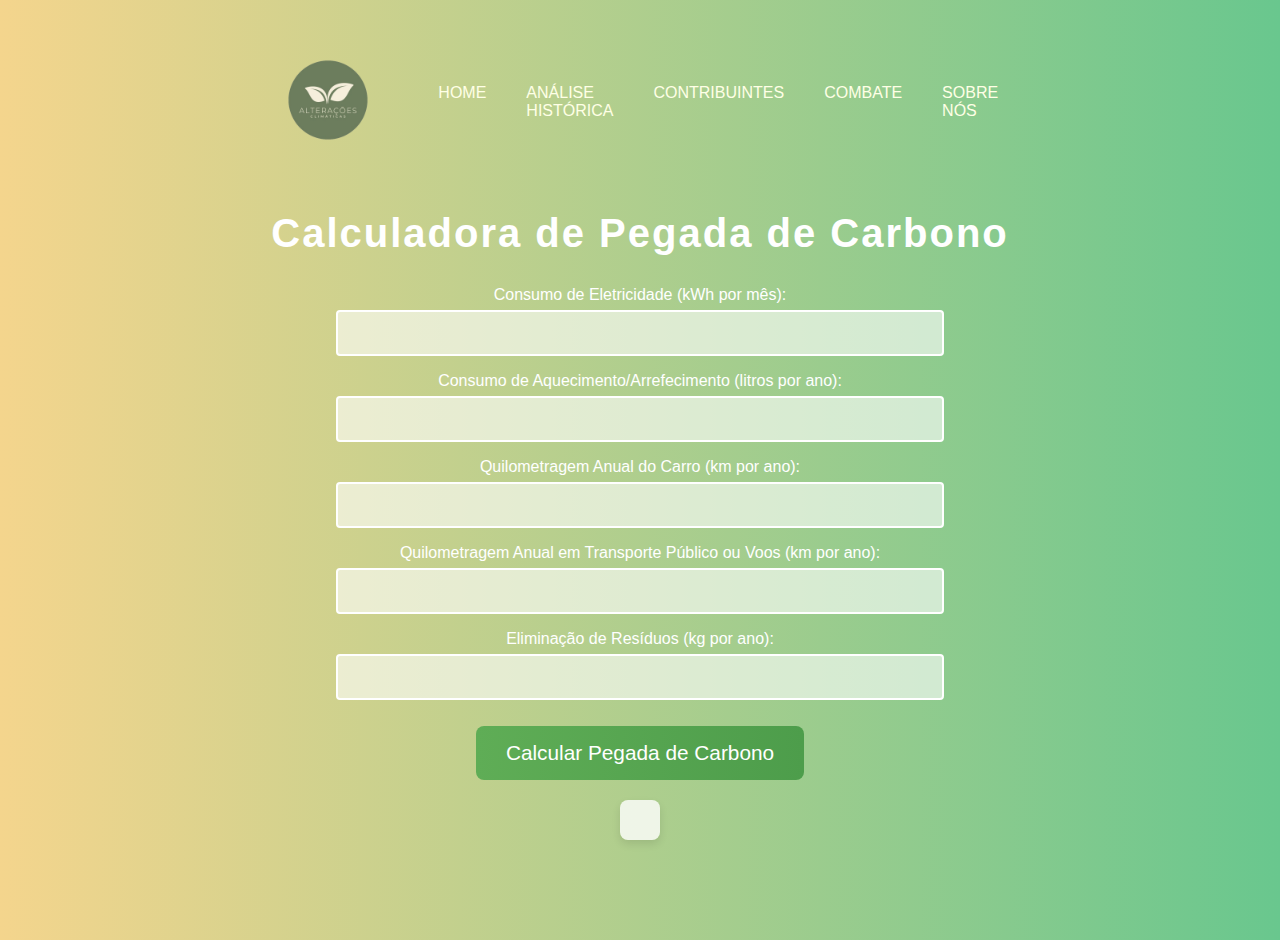
<file: iei/site/public_html/projeto/calc_carbono.html>
<!DOCTYPE html>
<html lang="en">

<head>
    <meta charset="UTF-8">
    <meta name="viewport" content="width=device-width, initial-scale=1.0">
    <title>Calculadora de Pegada de Carbono</title>
    <link rel="stylesheet" type="text/css" href="css/calc_carbono.css">
</head>

<body>
    <div class="banner">
        <div class="navbar">
            <a href="index.html"><img src="imagens/logo.png" class="logo"></a>
            <ul>
                <li><a href="index.html">Home</a></li>
                <li><a href="analise.html">Análise histórica</a></li>
                <li><a href="contribuintes.html">Contribuintes</a></li>
                <li><a href="combate.html">Combate</a></li>
                <li><a href="sobrenos.html">Sobre nós</a></li>
            </ul>
        </div>
    </div>

    <h1>Calculadora de Pegada de Carbono</h1>

    <label for="consumoEletricidade">Consumo de Eletricidade (kWh por mês):</label>
    <input type="number" id="consumoEletricidade">

    <label for="aquecimentoArrefecimento">Consumo de Aquecimento/Arrefecimento (litros por ano):</label>
    <input type="number" id="aquecimentoArrefecimento">

    <label for="quilometragemCarro">Quilometragem Anual do Carro (km por ano):</label>
    <input type="number" id="quilometragemCarro">

    <label for="quilometragemTransportePublico">Quilometragem Anual em Transporte Público ou Voos (km por ano):</label>
    <input type="number" id="quilometragemTransportePublico">

    <label for="eliminacaoResiduos">Eliminação de Resíduos (kg por ano):</label>
    <input type="number" id="eliminacaoResiduos">

    <button onclick="calcularPegada()">Calcular Pegada de Carbono</button>

    <div id="resultado"></div>

    <script src="js/calc_carbono.js"></script>
</body>

</html>
</file>
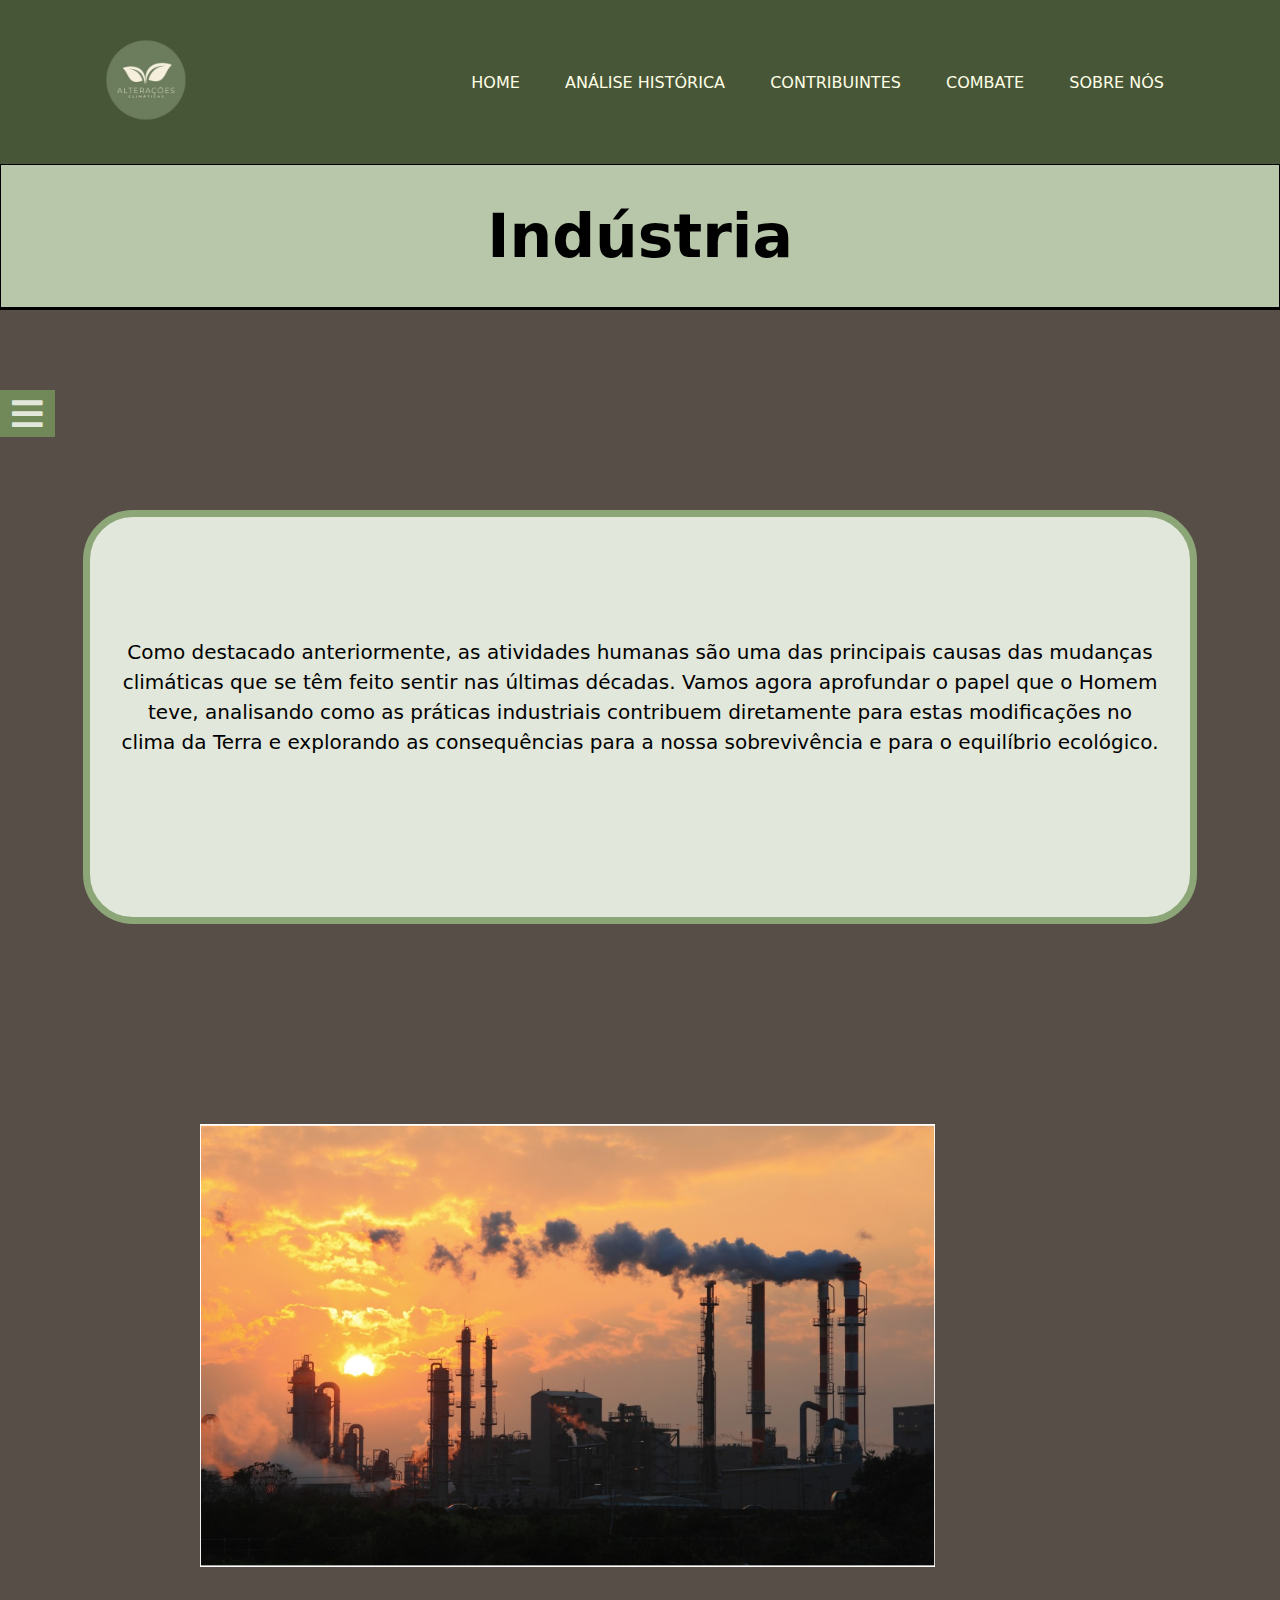
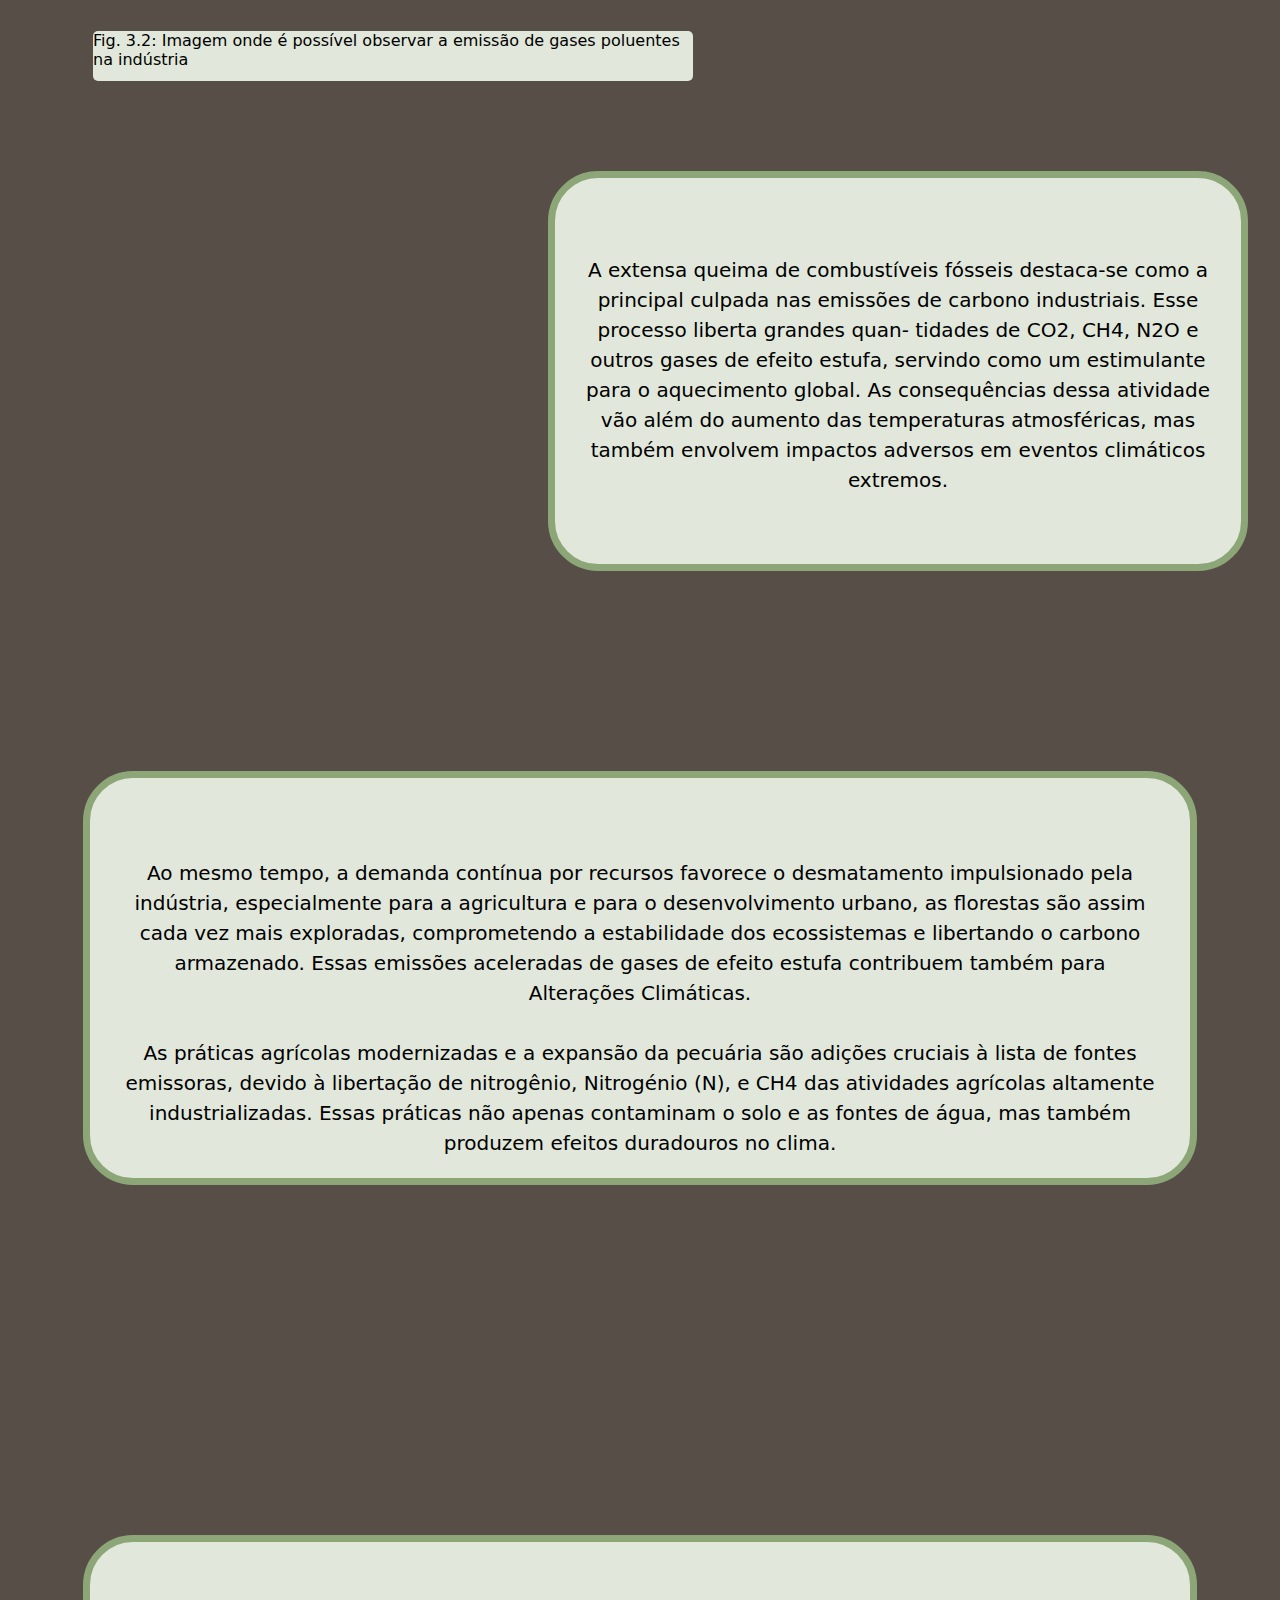
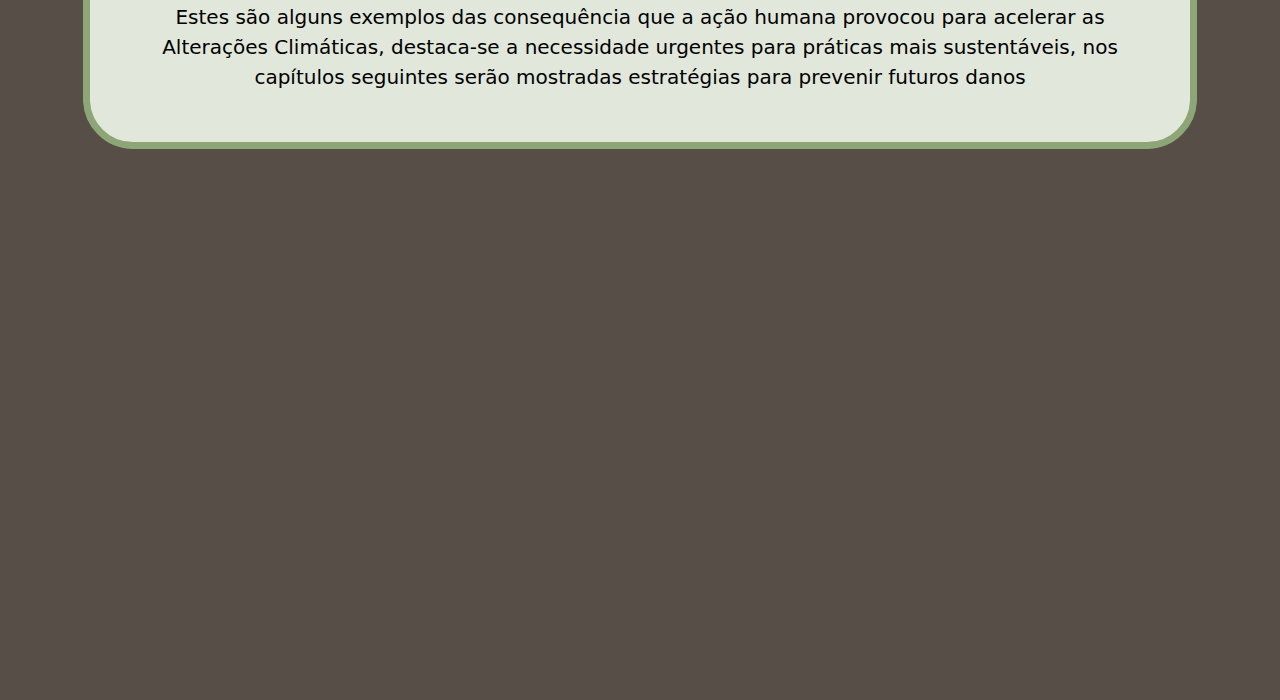
<file: iei/site/public_html/projeto/industria.html>
<!DOCTYPE html>
<html lang="en">
   <head>
      <meta charset="UTF-8">
      <title>Indústria</title>
      <meta name="viewport" content="width=device-width, initial-scale=1.0">
      <link rel="stylesheet" href="css/industria.css">
      <link rel="stylesheet" href="https://cdnjs.cloudflare.com/ajax/libs/font-awesome/5.15.4/css/all.min.css" integrity="sha512-***SuaHashAqui***" crossorigin="anonymous" />

   </head>

   <body>
      <div class="banner">
         <div class="navbar">
            <a href="index.html"><img src="imagens/logo.png" class="logo"></a>
             <ul>
                 <li><a href="index.html">Home</a></li>
                 <li><a href="analise.html">Análise histórica</a></li>
                 <li><a href="contribuintes.html">Contribuintes</a></li>
                 <li><a href="combate.html">Combate</a></li>
                 <li><a href="sobrenos.html">Sobre nós</a></li>
             </ul>
         </div>
     </div>

     <section>
      <div class="row">
          <h1>Indústria</h1>
      </div>
      <div class="row"></div>


      <input type="checkbox" id="check">
         <label for="check">
            <i class="fas fa-bars" id="btn"></i>
            <i class="fas fa-times" id="cancel"></i>
         </label>
         
         <div class="sidebar">
            <header>Conteúdos</header>
            <ul>
               <li><a href="industria.html"><i class="fas fa-stream"></i>Indústria</a></li>
               <li><a href="quontidiano.html"><i class="fas fa-stream"></i>Quotidiano</a></li>
            </ul>
         </div>


         <section class="texto1 mostrar-ani">
            <div class="animar">
                <div class="container1">
                    <p>
                        Como destacado anteriormente, as atividades humanas são uma das principais
                        causas das mudanças climáticas que se têm feito sentir nas últimas décadas.
                        Vamos agora aprofundar o papel que o Homem teve, analisando como
                        as práticas industriais contribuem diretamente para estas modificações no clima
                        da Terra e explorando as consequências para a nossa sobrevivência e para o
                        equilíbrio ecológico.
                    </p>
                </div>
            </div>
         </section>

            <section class="texto2 mostrar-ani">
                    <div class="animar">
                        <img src="imagens/fabricas.png" class="animar">
                    </div>
                    <div class="animar">
                        <p class="legenda">
                            Fig. 3.2: Imagem onde é possível observar a emissão de gases poluentes na indústria
                        </p>
                    </div>
                    <div class="animar container2 ">
                        <p>
                            A extensa queima de combustíveis fósseis destaca-se como a principal culpada nas emissões de carbono industriais. Esse processo liberta grandes quan-
                            tidades de CO2, CH4, N2O e outros gases de efeito estufa, servindo como um
                            estimulante para o aquecimento global. As consequências dessa atividade vão
                            além do aumento das temperaturas atmosféricas, mas também envolvem impactos adversos em eventos climáticos extremos.
                        </p>
                    </div>
                </div>
            </section>

            <section class="texto3 mostrar-ani">
                <div class="container3 animar">
                    <p>
                        Ao mesmo tempo, a demanda contínua por recursos favorece o desmatamento impulsionado pela indústria, especialmente para a agricultura e para o
                        desenvolvimento urbano, as florestas são assim cada vez mais exploradas, comprometendo a estabilidade dos ecossistemas e libertando o carbono armazenado.
                        Essas emissões aceleradas de gases de efeito estufa contribuem também para Alterações Climáticas.
                                <br>
                                <br>
                        As práticas agrícolas modernizadas e a expansão da pecuária são adições
                        cruciais à lista de fontes emissoras, devido à libertação de nitrogênio, Nitrogénio
                        (N), e CH4 das atividades agrícolas altamente industrializadas. Essas práticas
                        não apenas contaminam o solo e as fontes de água, mas também produzem
                        efeitos duradouros no clima.
                    </p>
                </div>
            </section>

            <section class="texto4 mostrar-ani">
               <div class="container4 animar">
                <p>
                    Estes são alguns exemplos das consequência que a ação humana provocou
                    para acelerar as Alterações Climáticas, destaca-se a necessidade urgentes para práticas mais sustentáveis, nos capítulos seguintes serão mostradas estratégias para prevenir futuros
                    danos
                </p>
               </div>
            </section>





         <script src="js/industria.js"></script>
   </body>

</html>
</file>
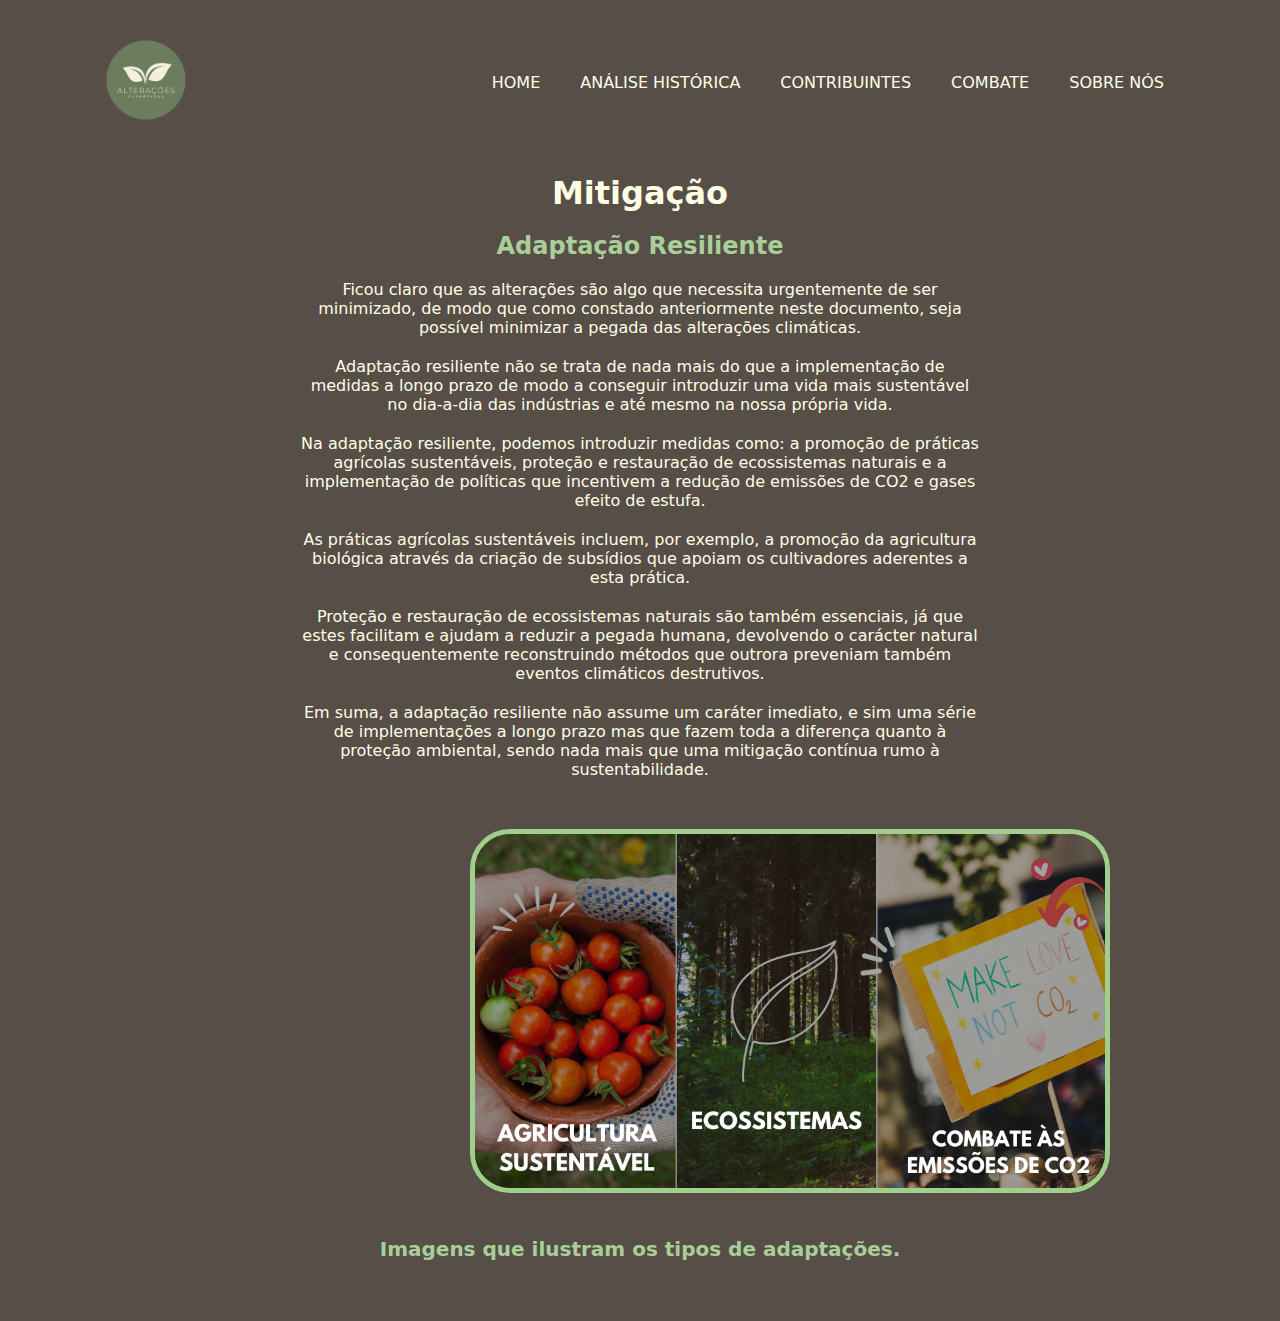
<file: iei/site/public_html/projeto/mitigacao.html>
<!DOCTYPE html>
<html lang="en">

<head>
    <meta charset="UTF-8">
    <meta name="viewport" content="width=device-width, initial-scale=1.0">
    <title>Sobre Nós</title>
    <link rel="stylesheet" href="css/mitigacao.css">
</head>

<body>
    <div class="banner">
        <div class="navbar">
            <a href="index.html"><img src="imagens/logo.png" class="logo"></a>
            <ul>
                <li><a href="index.html">Home</a></li>
                <li><a href="analise.html">Análise histórica</a></li>
                <li><a href="contribuintes.html">Contribuintes</a></li>
                <li><a href="combate.html">Combate</a></li>
                <li><a href="sobrenos.html">Sobre nós</a></li>
            </ul>
        </div>
    </div>

    <div class="titulo">
        <h1>Mitigação</h1>
    </div>

    <div class="subtitulo">
        <h2>Adaptação Resiliente</h2>
    </div>

    

    <div class="corpo-texto">
        <p>
            Ficou claro que as alterações são algo que necessita urgentemente de ser minimizado, de modo que como constado anteriormente neste documento, seja possível minimizar a pegada das alterações climáticas.
        </p>
    
        <p>
            Adaptação resiliente não se trata de nada mais do que a implementação de medidas a longo prazo de modo a conseguir introduzir uma vida mais sustentável no dia-a-dia das indústrias e até mesmo na nossa própria vida.
        </p>
    
        <p>
            Na adaptação resiliente, podemos introduzir medidas como: a promoção de práticas agrícolas sustentáveis, proteção e restauração de ecossistemas naturais e a implementação de políticas que incentivem a redução de emissões de CO2 e gases efeito de estufa.
        </p>
    
        <p>
            As práticas agrícolas sustentáveis incluem, por exemplo, a promoção da agricultura biológica através da criação de subsídios que apoiam os cultivadores aderentes a esta prática.
        </p>
    
        <p>
            Proteção e restauração de ecossistemas naturais são também essenciais, já que estes facilitam e ajudam a reduzir a pegada humana, devolvendo o carácter natural e consequentemente reconstruindo métodos que outrora preveniam também eventos climáticos destrutivos.
        </p>
    
        <p>
            Em suma, a adaptação resiliente não assume um caráter imediato, e sim uma série de implementações a longo prazo mas que fazem toda a diferença quanto à proteção ambiental, sendo nada mais que uma mitigação contínua rumo à sustentabilidade.
        </p>
    </div>

    <div class="imagem-container">
        <img src="imagens/ECOSSISTEMAS.png" alt="Ecossistemas" class="ecossistemas-imagem">
    </div>

    <div class="subtitulo-2">
        <h2>Imagens que ilustram os tipos de adaptações.</h2>
    </div>

</body>

</html>
</file>
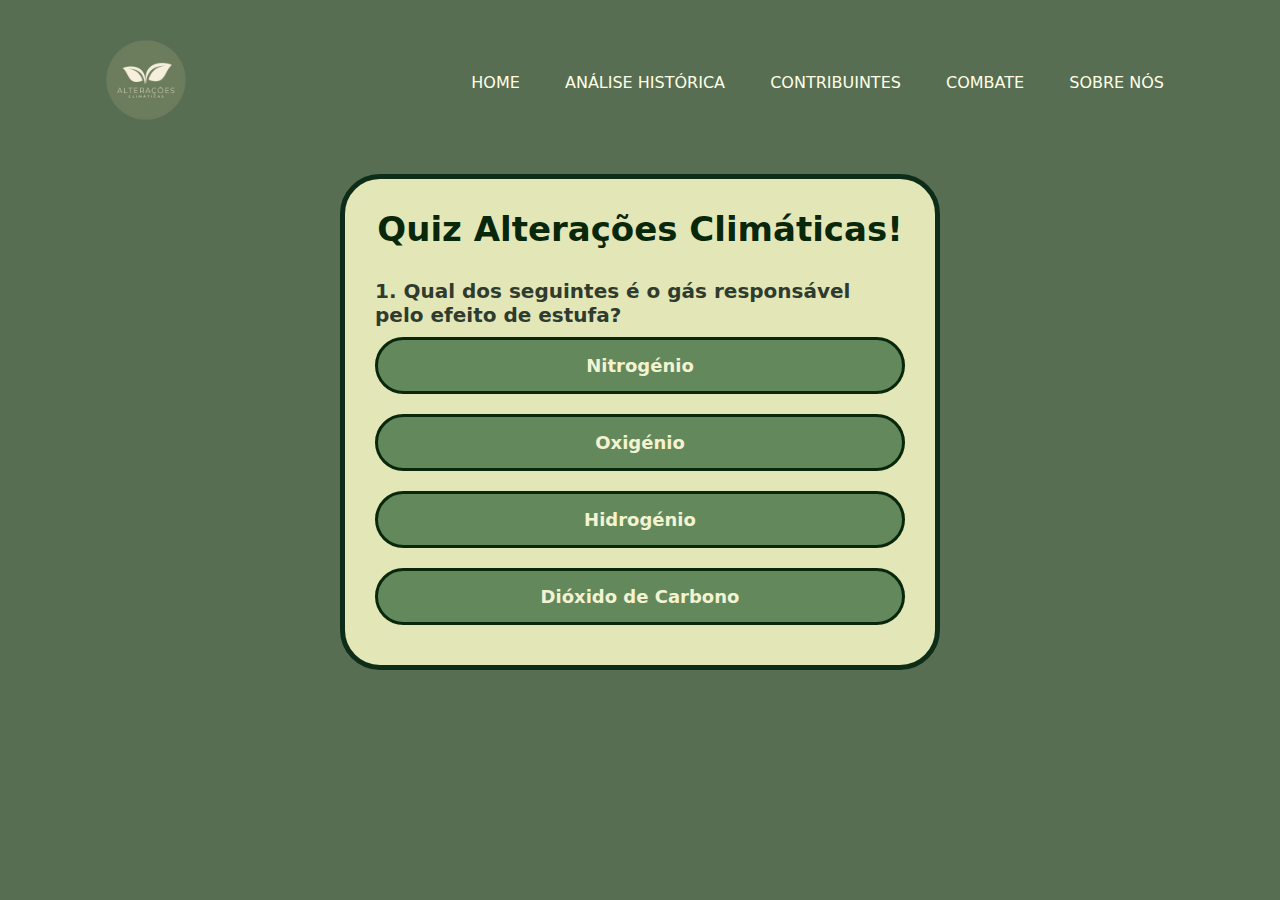
<file: iei/site/public_html/projeto/quiz.html>
<!DOCTYPE html>
<html lang="en">
<head>
    <meta charset="UTF-8">
    <meta name="viewport" content="width=device-width, initial-scale=1.0">
    <title>Quiz Alterações Climáticas</title>
    <link rel="stylesheet" href="css/quiz.css">
</head>
<body>
 
    <div class="banner">
        <div class="navbar">
            <a href="index.html"><img src="imagens/logo.png" class="logo"></a>
            <ul>
                <li><a href="index.html">Home</a></li>
                <li><a href="analise.html">Análise histórica</a></li>
                <li><a href="contribuintes.html">Contribuintes</a></li>
                <li><a href="combate.html">Combate</a></li>
                <li><a href="sobrenos.html">Sobre nós</a></li>
            </ul>
        </div>
    </div>


    <div class="aplicacao">
        <h1>Quiz Alterações Climáticas!</h1>
        <div class="quiz">
            <h2 id="pergunta"> A pergunta fica aqui</h2>
            <div id="respostas">
                <button class="btn">resposta 1</button>
                <button class="btn">resposta 2</button>
                <button class="btn">resposta 3</button>
                <button class="btn">resposta 4</button>
            </div>
            <button id="avancar">Avançar -> </button>
        </div>
    </div>

    <script src="js/quiz.js"></script>
</body>
</html>
</file>
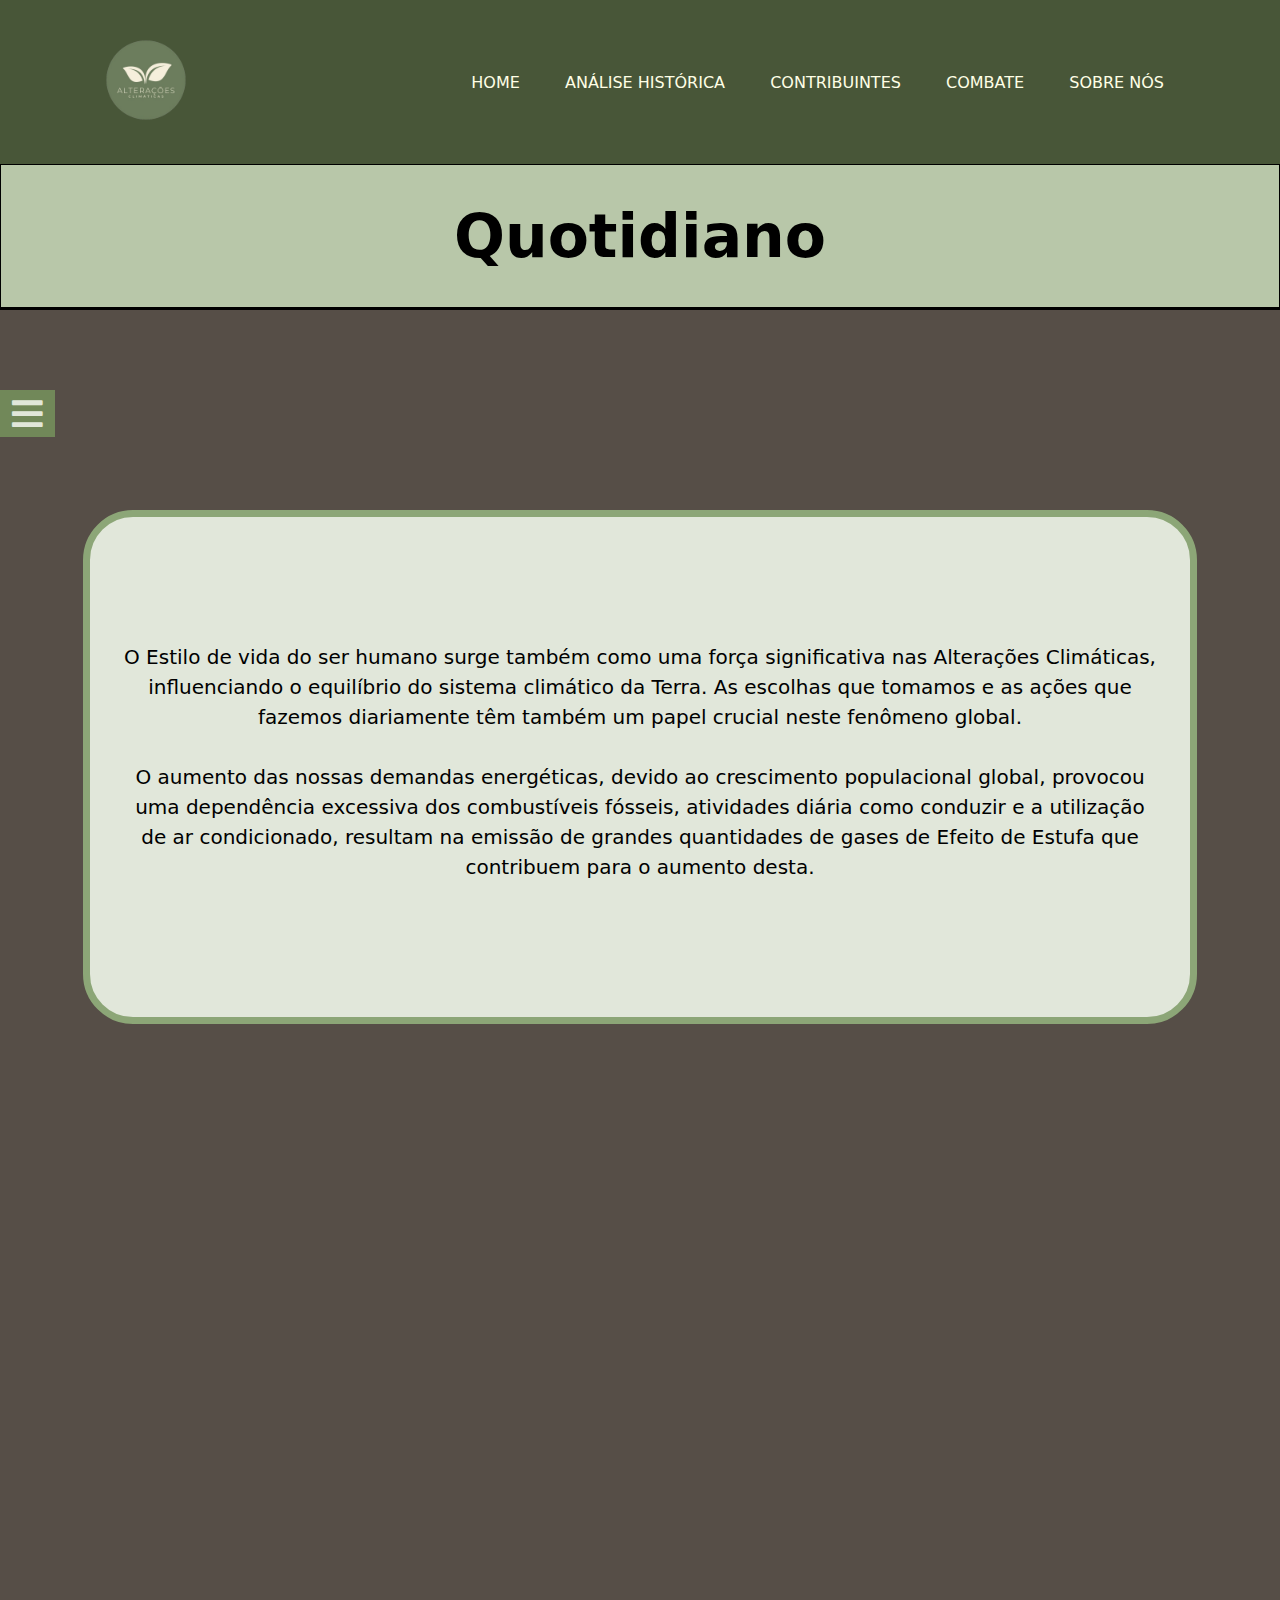
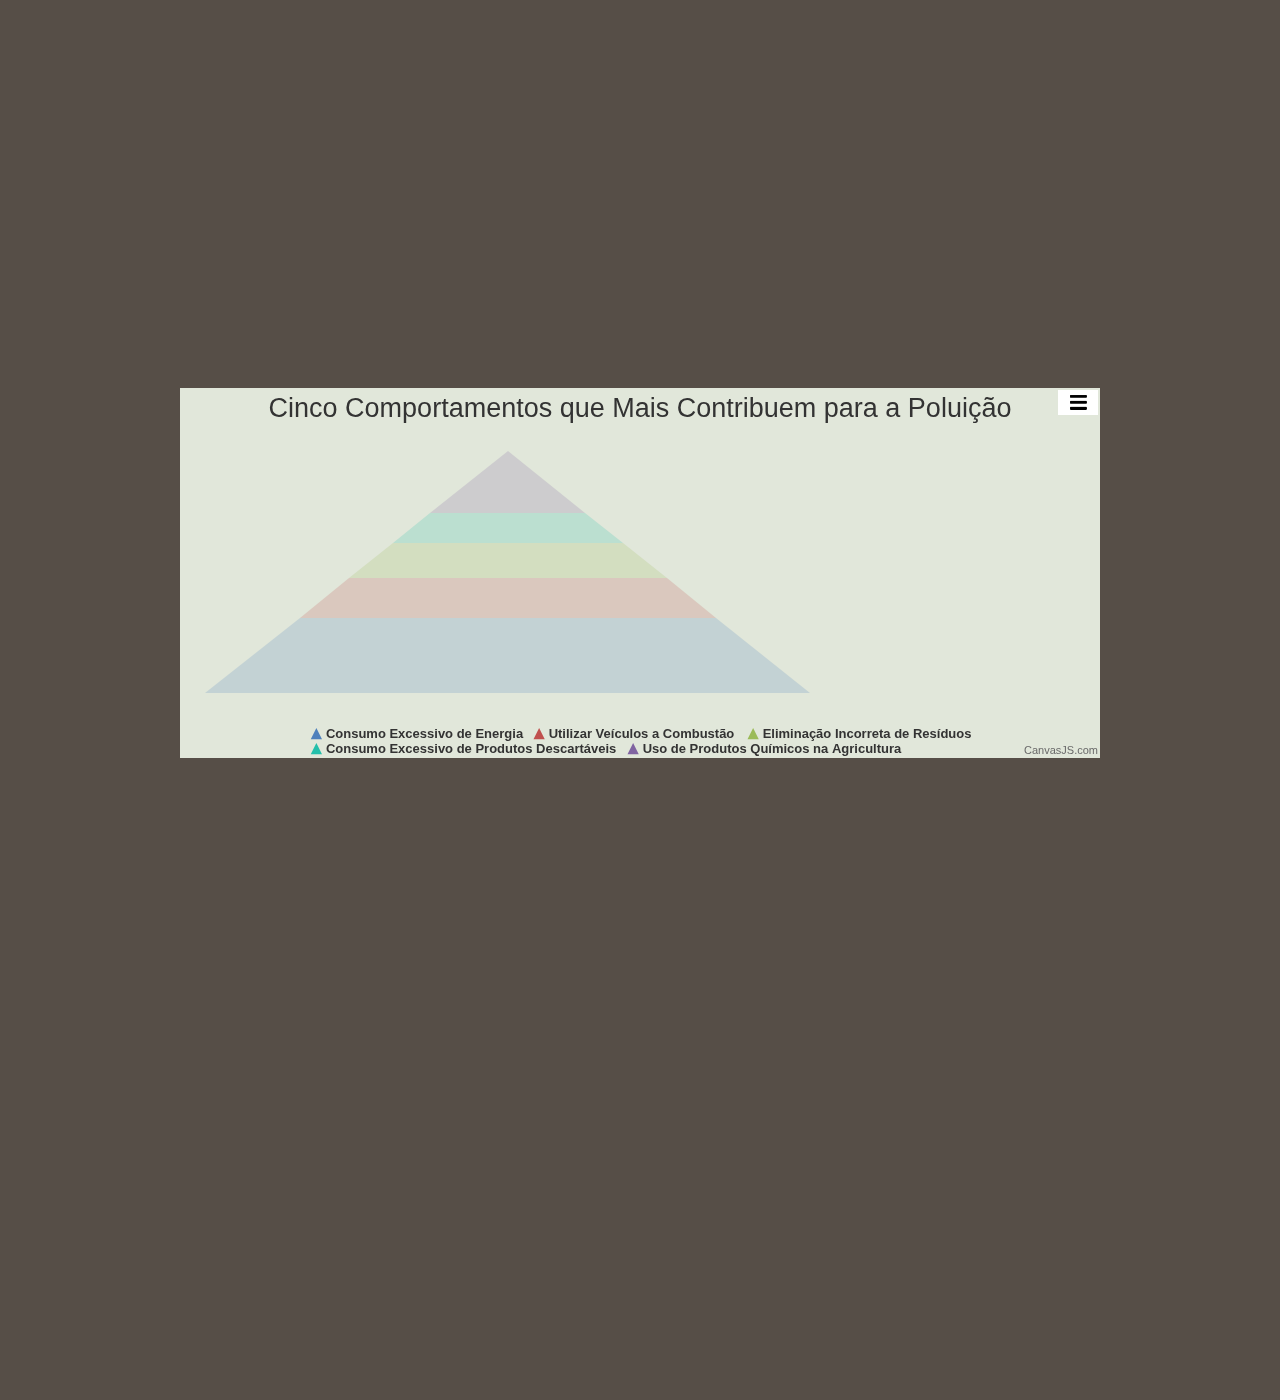
<file: iei/site/public_html/projeto/quontidiano.html>
<!DOCTYPE html>
<html lang="en">
   <head>
      <meta charset="UTF-8">
      <meta name="viewport" content="width=device-width, initial-scale=1.0">  
      <title>Quotidiano</title>
      <link rel="stylesheet" href="css/quontidiano.css">
      <link rel="stylesheet" href="https://cdnjs.cloudflare.com/ajax/libs/font-awesome/5.15.4/css/all.min.css" integrity="sha512-***SuaHashAqui***" crossorigin="anonymous" />

   </head>

   <body>
   
         <div class="banner">
             <div class="navbar">
               <a href="index.html"><img src="imagens/logo.png" class="logo"></a>
                 <ul>
                     <li><a href="index.html">Home</a></li>
                     <li><a href="analise.html">Análise histórica</a></li>
                     <li><a href="contribuintes.html">Contribuintes</a></li>
                     <li><a href="combate.html">Combate</a></li>
                     <li><a href="sobrenos.html">Sobre nós</a></li>
                 </ul>
             </div>
         </div>


   
      <section>
         <div class="row">
            <h1>Quotidiano</h1>
         </div>
         <div class="row"></div>

         <input type="checkbox" id="check">
         <label for="check">
            <i class="fas fa-bars" id="btn"></i>
            <i class="fas fa-times" id="cancel"></i>
         </label>
         
         <div class="sidebar">
            <header>Conteúdos</header>
            <ul>
               <li><a href="industria.html"><i class="fas fa-stream"></i>Indústria</a></li>
               <li><a href="quontidiano.html"><i class="fas fa-stream"></i>Quotidiano</a></li>
            </ul>
         </div>

         <section class="texto1 mostrar-ani">
            <div class="animar">
               <div class="container1">
                  <p>
                     O Estilo de vida do ser humano surge também como uma força significativa
                     nas Alterações Climáticas, influenciando o equilíbrio do sistema climático da Terra. As escolhas
                     que tomamos e as ações que fazemos diariamente têm também um papel crucial
                     neste fenômeno global.
                              <br>
                              <br>
                     O aumento das nossas demandas energéticas, devido ao crescimento 
                     populacional global, provocou uma dependência excessiva dos combustíveis fósseis,
                     atividades diária como conduzir e a utilização de ar condicionado, resultam na
                     emissão de grandes quantidades de gases de Efeito de Estufa que contribuem para o aumento desta.
                  </p>
               </div>
            </div>
         </section>

         <section class="texto2">
            <div class="animar">
               <div class="container2">
                  <p>
                     Além disso, os nossos elevados padrões de consumo resultam numa produção
                     em massa e por consequência num esgotamento dos recursos que a Terra não
                     consegue regenerar à mesma velocidade que os consumimos, e muitas desses
                     processos produtivos libertam grandes quantidades de CO2, CH4, e consomem
                     vastas quantidades de energia, aumentando a pegada de carbono e agravando o
                     problema.
                     <br>
                     <br>
                     A gestão inadequada de resíduos, caracterizada pelo uso excessivo de materiais não degradáveis, como plástico, e pela eliminação inadequada de resíduos,
                     resulta em poluição que perturba o equilíbrio ecológico da Terra. Estas práticas
                     do nosso estilo de vida contribuem para os impactos negativos que influenciam as Alterações Climáticas.
                  </p>
               </div>
            </div>
         </section>

         <section class="grafico mostrar-ani">
            <div class="animar">
               <div id="chartContainer" onclick="hideShow()"></div>
            </div>
         </section>

         <section class="texto3">
            <div class="container3" id="container3">
               <p>
                  Como se pode ver as escolhas que fazemos diariamente têm sim um impacto
                  nas Alterações Climáticas, por isso somos todos responsáveis pelo que se tá fazendo sentir.
               </p>
            </div>
         </section>






         <script src="js/canvasjs.min.js"></script>
         <script src="js/quontidiano.js"></script>
   </body>
</html>
</file>
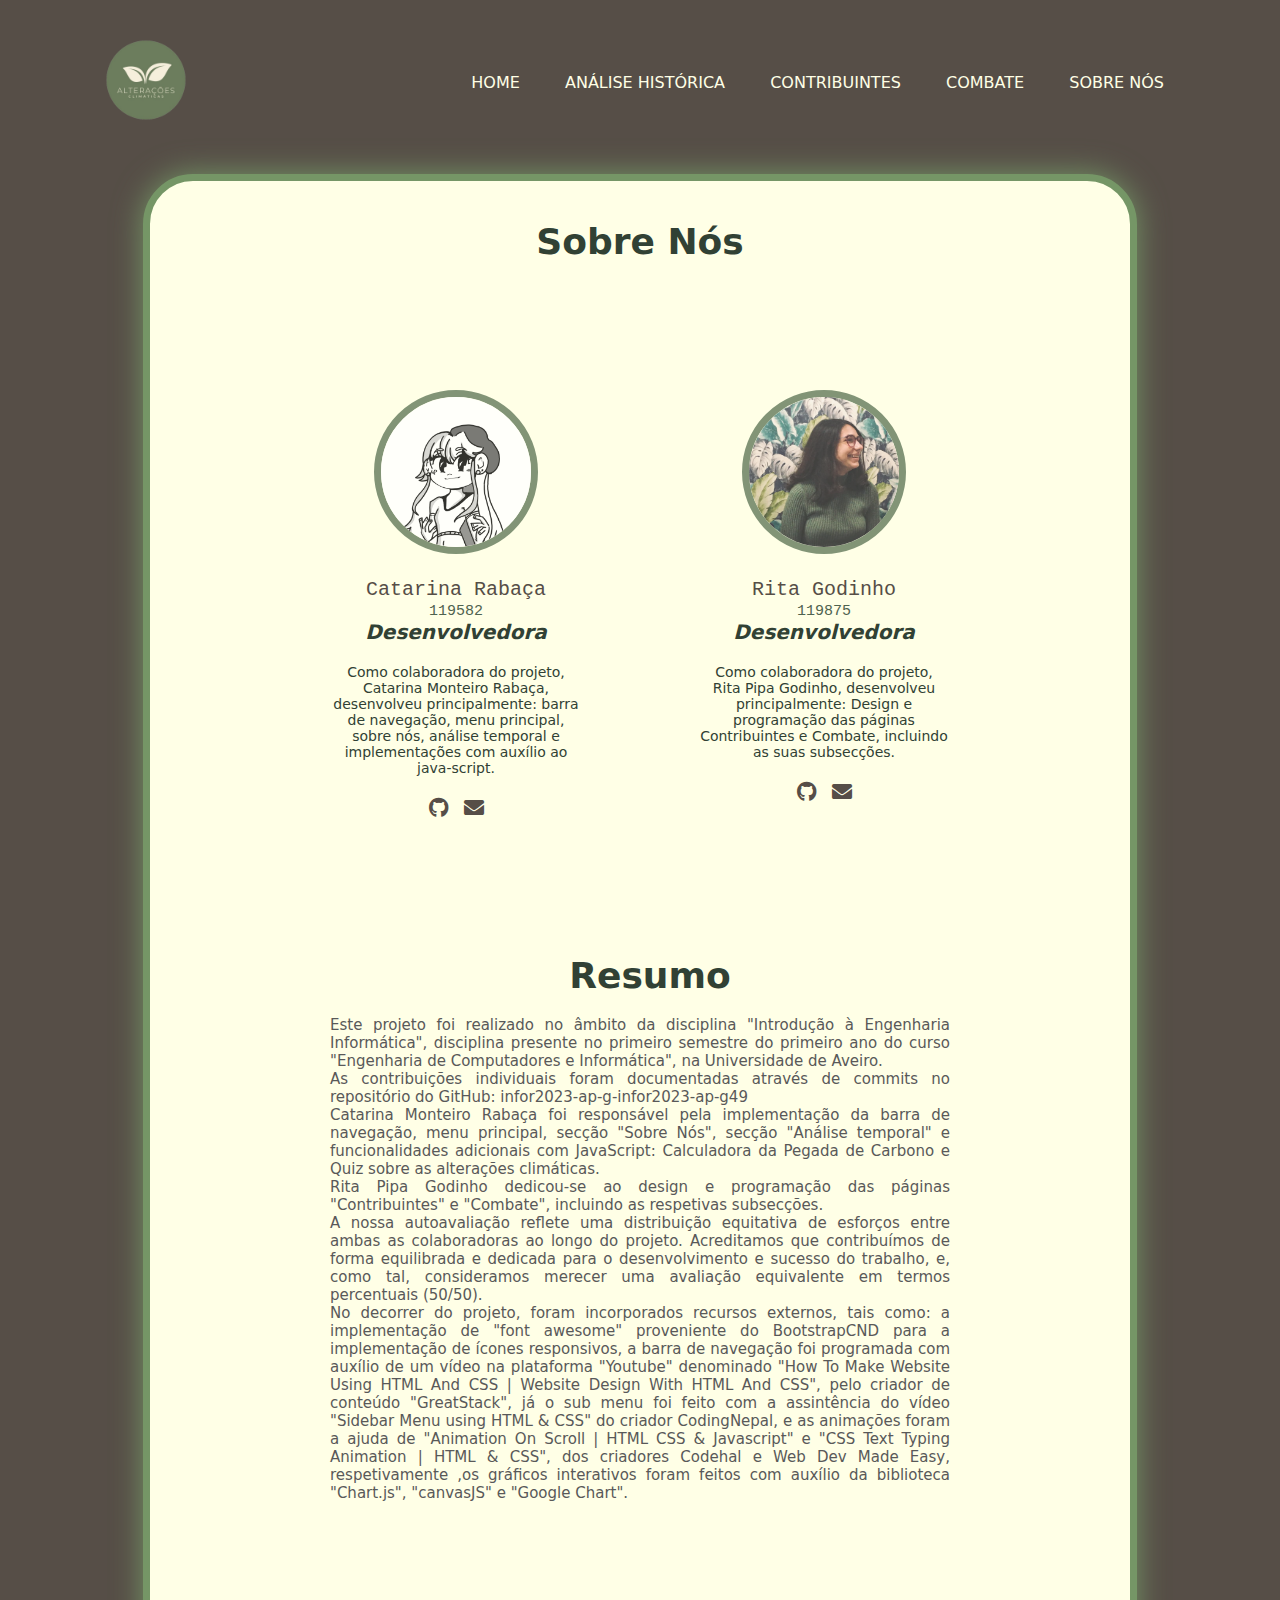
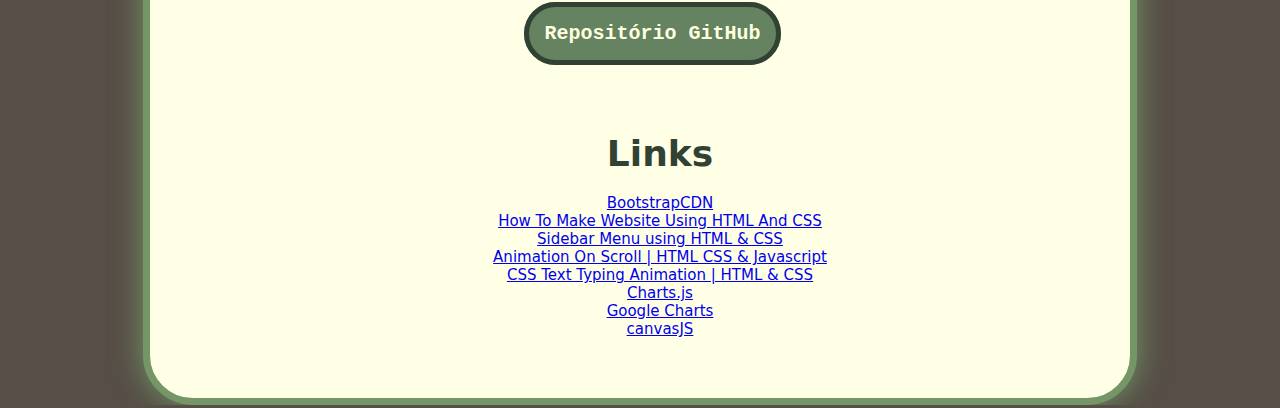
<file: iei/site/public_html/projeto/sobrenos.html>
<!DOCTYPE html>
<html lang="en">
   <head>
      <meta charset="UTF-8">
      <meta name="viewport" content="width=device-width, initial-scale=1.0">
      <title>Sobre Nós</title>
      <link rel="stylesheet" href="css/sobrenos.css">
      <link rel="stylesheet" href="https://cdnjs.cloudflare.com/ajax/libs/font-awesome/5.15.4/css/all.min.css">   </head>
   <body>
      <div class="banner">
         <div class="navbar">
            <a href="index.html"><img src="imagens/logo.png" class="logo"></a>
            <ul>
                 <li><a href="index.html">Home</a></li>
                 <li><a href="analise.html">Análise histórica</a></li>
                 <li><a href="contribuintes.html">Contribuintes</a></li>
                 <li><a href="combate.html">Combate</a></li>
                 <li><a href="sobrenos.html">Sobre nós</a></li>
             </ul>
         </div>
     </div>
     <div class = "contentor">
      <div class="titulo">
         <h1>Sobre Nós</h1>
     </div>

     <div class="subcontentor">
     <div class="equipa">
         <img src="imagens/catarina_foto.png" height="100px" alt="">
         <div class="nome"> Catarina Rabaça</div>
         <div class="numero_mecanografico"> 119582 </div>
         <div class="funcao"> Desenvolvedora </div>
         <div class="sobre"> Como colaboradora do projeto, Catarina Monteiro Rabaça, desenvolveu principalmente: barra de navegação, menu principal, sobre nós, análise temporal e implementações com auxílio ao java-script.</div>

         <div class="contactar">
            <a href="https://github.com/catarina-rabaca"><i class="fab fa-github"></i></a>  
            <a href="mailto:catarina.rabaca@ua.pt"><i class="fas fa-envelope"></i></a>                     
         </div>
      </div>

      <div class="equipa">
         <img src="imagens/rita_pipa_godinho.png" height="100px" alt="">
         <div class="nome"> Rita Godinho</div>
         <div class="numero_mecanografico"> 119875 </div>
         <div class="funcao"> Desenvolvedora </div>
         <div class="sobre"> Como colaboradora do projeto, Rita Pipa Godinho, desenvolveu principalmente: Design e programação das páginas Contribuintes e Combate, incluindo as suas subsecções. </div>

         <div class="contactar">
            <a href="https://github.com/rmpgodinho"><i class="fab fa-github"></i></a>  
            <a href="mailto:rita.godinho@ua.pt"><i class="fas fa-envelope"></i></a>                     
        </div>
        


      </div>
      <div class="resumo">
         <div class="titulo_resumo">
            <h2>Resumo</h2>
         </div>

         <div class="texto_resumo">
            <p>Este projeto foi realizado no âmbito da disciplina "Introdução à Engenharia Informática", disciplina presente no primeiro semestre do primeiro ano do curso "Engenharia de Computadores e Informática", na Universidade de Aveiro.</p>
            <p>As contribuições individuais foram documentadas através de commits no repositório do GitHub: infor2023-ap-g-infor2023-ap-g49</p>
            <p>Catarina Monteiro Rabaça foi responsável pela implementação da barra de navegação, menu principal, secção "Sobre Nós", secção "Análise temporal" e funcionalidades adicionais com JavaScript: Calculadora da Pegada de Carbono e Quiz sobre as alterações climáticas.</p>
            <p>Rita Pipa Godinho dedicou-se ao design e programação das páginas "Contribuintes" e "Combate", incluindo as respetivas subsecções.</p>
            <p>A nossa autoavaliação reflete uma distribuição equitativa de esforços entre ambas as colaboradoras ao longo do projeto. Acreditamos que contribuímos de forma equilibrada e dedicada para o desenvolvimento e sucesso do trabalho, e, como tal, consideramos merecer uma avaliação equivalente em termos percentuais (50/50).</p>
            <p>No decorrer do projeto, foram incorporados recursos externos, tais como: a implementação de "font awesome" proveniente do BootstrapCND para a implementação de ícones 
               responsivos, a barra de navegação foi programada com auxílio de um vídeo na plataforma "Youtube" denominado "How To Make Website Using HTML And CSS | Website Design With HTML And CSS", pelo criador de conteúdo "GreatStack", já o sub menu foi feito com a assintência do vídeo "Sidebar Menu using HTML & CSS" do criador CodingNepal, e as animações foram a ajuda de "Animation On Scroll | HTML CSS & Javascript" e "CSS Text Typing Animation | HTML & CSS", dos criadores Codehal e Web Dev Made Easy, respetivamente
                ,os gráficos interativos foram feitos com auxílio da biblioteca "Chart.js", "canvasJS" e "Google Chart".</p>
         </div>
         
      </div>

      <div class="botao_repositorio">
         <a href="https://github.com/detiuaveiro/infor2023-ap-g-infor2023-ap-g49/tree/main" class="repositorio-btn">Repositório GitHub</a>
      </div>
   </div>

   <div class="links">
      <div class="titulo_links">
         <h2>Links</h2>
      </div>
      <div class="texto_links">
         <p><a href="https://www.bootstrapcdn.com/fontawesome/">BootstrapCDN</a></p>
         <p><a href="https://www.youtube.com/watch?v=PgAZ8KzfhO8&ab_channel=GreatStack">How To Make Website Using HTML And CSS</a></p>
         <p><a href="https://www.youtube.com/watch?v=V0O4pY2xX10&t=569s">Sidebar Menu using HTML & CSS</a></p>
         <p><a href="https://www.youtube.com/watch?v=r1wDGIKmX6s&t=651s">Animation On Scroll | HTML CSS & Javascript</a></p>
         <p><a href="https://www.youtube.com/watch?v=CqBEmgkR_fQ">CSS Text Typing Animation | HTML & CSS</a></p>
         <p><a href="https://www.chartjs.org/">Charts.js</a></p>
         <p><a href="https://developers-dot-devsite-v2-prod.appspot.com/chart?hl=pt-br">Google Charts</a></p>
         <p><a href="https://canvasjs.com/">canvasJS</a></p>
      </div>
   </div>
</div>
</body>
</html>
</file>
<file: iei/site/public_html/projeto/css/calc_carbono.css>
body {
    font-family: 'Poppins', sans-serif;
    background: linear-gradient(to right, #f4d58d, #69c78e);
    position: relative;
    color: #333;
    margin: 0;
    padding: 20px;
    display: flex;
    flex-direction: column;
    align-items: center;
    min-height: 100vh;
    justify-content: flex-start;
}

body::before {
    content: "";
    position: absolute;
    top: 0;
    left: 0;
    width: 100%;
    height: 100%;
    background-size: contain;
    background-repeat: no-repeat;
    background-position: center bottom;
    opacity: 0.1;
    z-index: -1;
}


.navbar {
    width: 85%;
    margin: auto;
    padding: 30px 0;
    display: flex;
    align-items: center;
    justify-content: space-between;
}

.logo {
    width: 100px;
    cursor: pointer;
}

.navbar ul {
    list-style: none;
    display: flex;
}

.navbar ul li {
    margin: 0 20px;
    position: relative;
}

.navbar ul li a {
    text-decoration: none;
    color: #ffffe6;
    text-transform: uppercase;
}

.navbar ul li::after {
    content: '';
    height: 3px;
    width: 0;
    background: #a9cf99;
    position: absolute;
    left: 0;
    bottom: -5px;
    transition: width 1s;
}

.navbar ul li:hover::after {
    width: 100%;
}

h1 {
    color: #fff;
    margin-bottom: 20px;
    font-size: 2.5em;
    text-align: center;
    letter-spacing: 2px;
}

h2 {
    color: #fff;
    margin-top: 20px;
    font-size: 1.5em;
    text-align: center;
    letter-spacing: 1px;
}

label {
    margin-top: 10px;
    color: #fff;
    display: block;
}

input {
    padding: 10px;
    margin: 6px 0;
    width: calc(50% - 12px);
    box-sizing: border-box;
    border: 2px solid #fff;
    border-radius: 4px;
    transition: border-color 0.3s, transform 0.3s, box-shadow 0.3s; 
    font-size: 1.2em;
    background-color: rgba(255, 255, 255, 0.6);
    color: #333;
}

input:hover {
    background-color: rgba(255, 255, 255, 0.8);
    transform: scale(1.05);
    box-shadow: 0 2px 4px rgba(0, 0, 0, 0.1); 
}

button {
    background: linear-gradient(to right, #5fad56, #4d9d4b);
    color: #fff;
    padding: 15px 30px;
    border: none;
    cursor: pointer;
    margin-top: 20px;
    border-radius: 8px;
    transition: background 0.3s, transform 0.3s, box-shadow 0.3s; 
    font-size: 1.3em;
}

button:hover {
    background: linear-gradient(to right, #4d9d4b, #398b3e);
    transform: scale(1.05);
    box-shadow: 0 4px 8px rgba(0, 0, 0, 0.1); 
}

#resultado {
    margin-top: 20px;
    font-size: 1.5em;
    color: #333;
    padding: 20px;
    background-color: rgba(255, 255, 255, 0.8);
    border-radius: 8px;
    text-align: center;
    max-width: 400px;
    margin-left: auto;
    margin-right: auto;
    box-shadow: 0 4px 8px rgba(0, 0, 0, 0.1);
    transition: background 0.3s, transform 0.3s;
    animation-name: fadeInAndScale;
    animation-duration: 0.5s;
    animation-timing-function: ease-in-out;
}

#resultado:hover {
    background-color: rgba(255, 255, 255, 1);
    transform: translateY(-2px);
    box-shadow: 0 6px 12px rgba(0, 0, 0, 0.15);
}
</file>
<file: iei/site/public_html/projeto/css/industria.css>
* {
   margin: 0;
   padding: 0;
   font-family: system-ui, -apple-system, BlinkMacSystemFont, 'Segoe UI', Roboto, Oxygen, Ubuntu, Cantarell, 'Open Sans', 'Helvetica Neue', sans-serif;
}

.banner {
   background-color: #485638;
  
}


.navbar {
   width: 85%;
   margin: auto;
   padding: 30px 0;
   display: flex;
   align-items: center;
   justify-content: space-between;
}

.content {
   position: absolute;
   bottom: 0;
   color: #f1f1f1;
   width: 100%;
   padding: 20px;
}

.logo {
   width: 100px;
   cursor: pointer;
}

.navbar ul li {
   list-style: none;
   display: inline-block;
   margin: 0 20px;
   position: relative;
}

.navbar ul li a {
   text-decoration: none;
   color: #ffffe6;
   text-transform: uppercase;
}

.navbar ul li::after {
   content: '';
   height: 3px;
   width: 0;
   background: #a9cf99;
   position: absolute;
   left: 0;
   bottom: -5px;
   transition: width 1s;
}

.navbar ul li:hover::after {
   width: 100%;
}

body {
   background-color: #564e47; /* Código de cor castanho */
   margin: 0;
   padding: 0;
   font-family: system-ui, -apple-system, BlinkMacSystemFont, 'Segoe UI', Roboto, Oxygen, Ubuntu, Cantarell, 'Open Sans', 'Helvetica Neue', sans-serif;
   height: 3900px;

}

.row{
   border: 1px solid black;
   display: flex;
   flex-wrap: wrap;
   background-color: #b8c7a9;


}
.row h1{
   width: 100%;
   text-align: center;
   font-size: 3.75em;
   margin: 0.6em 0;
   font-weight: 600;
   color: b
}

.sidebar {
   position: fixed;
   width: 250px;
   background: #e1e7da;
   left: -250px;
   transition: all .5s ease;
   overflow: hidden;
}

.sidebar header {
   font-size: 22px;
   color: #ffffe6;
   line-height: 70px;
   text-align: center;
   background-color: #485638;
   user-select: none;

}


.sidebar ul a {
   display: block;
   height: 100%;
   width: 100%;
   line-height: 65px;
   font-size: 20px;
   color: black;
   padding-left: 40px;
   box-sizing: border-box;
   border-top: 1px solid rgba(5, 5, 5, 0.1);
   border-bottom: 1px solid black;
   transition: .4s;

}

.sidebar ul li:hover{
   background: #c1cfb5;
}


.ul li:hover a {
   padding-left: 50px;

}

.sidebar ul a i{
   margin-right: 16px;
}



#check {
   display: none;
}

label #btn, label #cancel {
   position: absolute;
   cursor: pointer;
   background: #718859;
}

label #btn {
   position: fixed;
   left: 0;
   top: 390px;
   font-size: 35px;
   color: #e1e7da;
   padding: 6px 12px;  
   transition: all .5s;
   z-index: 1000;
}

label #cancel {
   position: fixed;
   top: 306px;
   z-index: 1111;
   left: -195px;  
   font-size: 30px;
   color: #e1e7da;
   padding: 4px 9px;
   transition: all .5s ease;

}

#check:checked ~ .sidebar{
   left: 0;

}

#check:checked ~ label #btn{
   left: 250px;
   opacity: 0;
   pointer-events: none;

}

#check:checked ~ label #cancel{
   left: 211px;
   
}

#check:checked ~ section{
   margin-left: 250px;
   
}


.texto {
   background-position: center;
   background-size: contain;
   transition: all .5s;
}

.container1{
   width: 1100px;
   height: 400px;
   margin: 100px auto;
   background: #e1e7da;
   position: relative;
   margin-top: 200px;
   border-radius: 50px;
   border: 7px solid;
   border-color: #8CA677;

}

.container1 p{
   margin: 0;
   padding-left: 30px;
   padding-right: 30px;
   font-size: medium;
   text-align: center;
   position: relative;
   top: 30%;
   font-size: 20px;
   line-height: 30px;
   margin-bottom: 600px;
}


.texto2 {
   width: 70%;
   margin: 200px;
}

.imagem {
   max-width: 600px;
   margin-right: 20px;
   align-items: center;
}

.legenda{
   width: 600px;
   height: 50px;
   margin: 50px auto;
   background: #e1e7da;
   position: relative;
   margin-top: 50px;
   border-radius: 5px;
   top: 10px;
   right: 255px;
}

.container2{
   opacity: 0;
   width: 700px;
   height: 400px;
   margin: 100px auto;
   background: #e1e7da;
   border-radius: 50px;
   border: 7px solid;
   border-color: #8CA677;
   position: relative;
   left:250px;
   box-sizing: border-box;
}

.container2 p{
   margin: 0;
   padding-left: 30px;
   padding-right: 30px;
   font-size: medium;
   text-align: center;
   position: absolute;
   top: 20%;
   font-size: 20px;
   line-height: 30px;
}

.container3{
   width: 1100px;
   height: 400px;
   margin: 100px auto;
   background: #e1e7da;
   position: relative;
   margin-top: 200px;
   border-radius: 50px;
   border: 7px solid;
   border-color: #8CA677;

}

.container3 p{
   margin: 0;
   padding-left: 30px;
   padding-right: 30px;
   font-size: medium;
   text-align: center;
   position: relative;
   top: 20%;
   font-size: 20px;
   line-height: 30px;
   margin-bottom: 600px;
}

.container4{
   width: 1100px;
   height: 200px;
   margin: 100px auto;
   margin-top: 200px;
   background: #e1e7da;
   position: relative;
   margin-top: 350px;
   border-radius: 50px;
   border: 7px solid;
   border-color: #8CA677;

}

.container4 p{
   margin: 0;
   padding-left: 30px;
   padding-right: 30px;
   font-size: medium;
   text-align: center;
   position: relative;
   top: 30%;
   font-size: 20px;
   line-height: 30px;
   margin-bottom: 600px;
}

section .animar{
   transition: 1s;
}

.animar {
   transition: opacity 1s, transform 1s;
}

.texto1 .animar{
   transform: scale(.7);
}

.texto1.mostrar-ani .animar{
   transform: scale(1);
}

.texto2 .animar {
   transform: translateX(-100%);
}

.texto2.mostrar-ani .animar{
   opacity: 1;
   transform: translateX(0);
}

.texto3 .animar {
   transform: translateX(100%);
}

.texto3.mostrar-ani .animar{
   transform: translateX(0);
}

.texto4 .animar{
   transform: scale(.7);
}

.texto4.mostrar-ani .animar{
   transform: scale(1);
}
</file>
<file: iei/site/public_html/projeto/css/mitigacao.css>
* {
    margin: 0;
    padding: 0;
    box-sizing: border-box;
}

body {
    background-color: #564e47;
    margin: 0;
    padding: 0;
    font-family: system-ui, -apple-system, BlinkMacSystemFont, 'Segoe UI', Roboto, Oxygen, Ubuntu, Cantarell, 'Open Sans', 'Helvetica Neue', sans-serif;
}

.navbar {
    width: 85%;
    margin: auto;
    padding: 30px 0;
    display: flex;
    align-items: center;
    justify-content: space-between;
}

.logo {
    width: 100px;
    cursor: pointer;
}

.navbar ul {
    list-style: none;
    display: flex;
}

.navbar ul li {
    margin: 0 20px;
    position: relative;
}

.navbar ul li a {
    text-decoration: none;
    color: #ffffe6;
    text-transform: uppercase;
}

.navbar ul li::after {
    content: '';
    height: 3px;
    width: 0;
    background: #a9cf99;
    position: absolute;
    left: 0;
    bottom: -5px;
    transition: width 1s;
}

.navbar ul li:hover::after {
    width: 100%;
}



.titulo h1 {
    text-align: center;
    color: #ffffe6;
    margin-top: 10px;
    transition: 0.5s ease-in-out;
}

.titulo h1:hover {
    color: #a9cf99;
    transition: color 0.5s, transform 0.5s;
    transform: scale(1.2);
}

.subtitulo h2 {
    color: #a9cf99;
    text-align: center;
    margin-top: 20px;
    transition: 0.5s ease-in-out;
}

.subtitulo h2:hover {
    color: #eaeadf;
    transition: color 0.5s, transform 0.5s;
    transform: scale(1.2);
}

.corpo-texto p {
    color: #ffffe6;
    margin-bottom: 20px;
    margin-left: 300px;
    margin-right: 300px;
    margin-top: 20px;
    text-align: center;
    transition: 0.5s ease-in-out;
}

.corpo-texto p:hover {
    color: #9fcf8a;
    transition: color 0.5s, transform 0.5s;
    transform: scale(1.05);
}


.imagem-container {}

.ecossistemas-imagem {
    width: 50%;
    height: auto;
    align-items: center;
    margin-left: 470px;
    border-radius: 40px;
    border-style: solid;
    border-color: #9fcf8a;
    border-width: 5px;
    margin-top: 30px;
    margin-bottom: 60px;
    transition: 0.5s ease-in-out;
}


.ecossistemas-imagem:hover {
    border-color: #a9cf99;
    transition: border-color 0.5s, transform 0.5s;
    transform: scale(1.05);
    border-color: #36291d;
    border-width: 4px;
}

.subtitulo-2 h2 {
    color: #a9cf99;
    text-align: center;
    margin-top: -20px;
    margin-bottom: 60px;
    transition: 0.5s ease-in-out;
    font-size: 20px;
}

.subtitulo-2 h2:hover {
    color: #eaeadf;
    transition: color 0.5s, transform 0.5s;
    transform: scale(1.2);
}
</file>
<file: iei/site/public_html/projeto/css/quiz.css>
* {
    margin: 0;
    padding: 0;
    font-family: system-ui, -apple-system, BlinkMacSystemFont, 'Segoe UI', Roboto, Oxygen, Ubuntu, Cantarell, 'Open Sans', 'Helvetica Neue', sans-serif;
    box-sizing: border-box;
}

body {
    background: #576e53;
}

.navbar {
    width: 85%;
    margin: auto;
    padding: 30px 0;
    display: flex;
    align-items: center;
    justify-content: space-between;
}

.video-container {
    position: fixed;
    top: 0;
    left: 0;
    width: 100%;
    height: 100%;
    overflow: hidden;
    z-index: -1;
    background: rgba(0, 0, 0, 0.5); 
}

.video-container::before {
    content: '';
    position: absolute;
    top: 0;
    left: 0;
    width: 100%;
    height: 100%;
    background: rgba(0, 0, 0, 0.7); 
}

video {
    min-width: 100%;
    min-height: 100%;
    object-fit: cover;
}

.content {
    position: absolute;
    bottom: 0;
    color: #f1f1f1;
    width: 100%;
    padding: 20px;
}

.logo {
    width: 100px;
    cursor: pointer;
}

.navbar ul li {
    list-style: none;
    display: inline-block;
    margin: 0 20px;
    position: relative;
}

.navbar ul li a {
    text-decoration: none;
    color: #ffffe6;
    text-transform: uppercase;
}

.navbar ul li::after {
    content: '';
    height: 3px;
    width: 0;
    background: #a9cf99;
    position: absolute;
    left: 0;
    bottom: -5px;
    transition: width 1s;
}

.navbar ul li:hover::after {
    width: 100%;
}

.aplicacao {
    background: #e3e7b7;
    width: 90%;
    max-width: 600px;
    margin: 10px auto 40px;
    border-radius: 40px;
    padding: 30px;
    border: 5px solid #0d2d18;
}

.aplicacao h1 {
    font-size: 34px;
    color: #09280b;
    font-weight: 700;
    padding-bottom: 30px;
    text-align: center;
}

.quiz {}

.quiz h2 {
    font-size: 15px;
    color: #303b2f;
    font-weight: 700;
    font-size: 20px;
    text-align: left;
}

.btn {
    background: #63885c;
    color: #f3f3d1;
    font-weight: 700;
    font-size: 18px;
    width: 100%;
    border: 3.2px solid #09280b;
    padding: 15px;
    margin: 10px 0;
    text-align: center;
    border-radius: 40px;
    cursor: pointer;
    transition: background 0.25s ease-in-out;
}

.btn:hover:not([disabled]) {
    background: #303b2f;
}

.btn:disabled {
    cursor: no-drop;
}

#avancar {
    background: #224523;
    color: #fffeeb;
    font-weight: 600;
    width: 100px;
    border: 0;
    padding: 8px;
    margin: 20px auto 0;
    border-radius: 20px;
    cursor: pointer;
    display: none;
}

.Certo {
    background: #12ae43
}

.Errado {
    background: #b02828;
}
</file>
<file: iei/site/public_html/projeto/css/quontidiano.css>
* {
   margin: 0;
   padding: 0;
   font-family: system-ui, -apple-system, BlinkMacSystemFont, 'Segoe UI', Roboto, Oxygen, Ubuntu, Cantarell, 'Open Sans', 'Helvetica Neue', sans-serif;
}

.banner {
   background-color: #485638;
}

.navbar {
   width: 85%;
   margin: auto;
   padding: 30px 0;
   display: flex;
   align-items: center;
   justify-content: space-between;
}

.content {
   position: absolute;
   bottom: 0;
   color: #f1f1f1;
   width: 100%;
   padding: 20px;
}

.logo {
   width: 100px;
   cursor: pointer;
}

.navbar ul li {
   list-style: none;
   display: inline-block;
   margin: 0 20px;
   position: relative;
}

.navbar ul li a {
   text-decoration: none;
   color: #ffffe6;
   text-transform: uppercase;
}

.navbar ul li::after {
   content: '';
   height: 3px;
   width: 0;
   background: #a9cf99;
   position: absolute;
   left: 0;
   bottom: -5px;
   transition: width 1s;
}

.navbar ul li:hover::after {
   width: 100%;
}

body {
   background-color: #564e47; /* Código de cor castanho */
   margin: 0;
   padding: 0;
   font-family: system-ui, -apple-system, BlinkMacSystemFont, 'Segoe UI', Roboto, Oxygen, Ubuntu, Cantarell, 'Open Sans', 'Helvetica Neue', sans-serif;
   height: 3000px;

}

.row{
   border: 1px solid black;
   display: flex;
   flex-wrap: wrap;
   background-color: #b8c7a9;

}
.row h1{
   width: 100%;
   text-align: center;
   font-size: 3.75em;
   margin: 0.6em 0;
   font-weight: 600;
   color: black
}

.sidebar {
   position: fixed;
   width: 250px;
   background: #e1e7da;
   left: -250px;
   transition: all .5s ease;
   overflow: hidden;
}

.sidebar header {
   font-size: 22px;
   color: #ffffe6;
   line-height: 70px;
   text-align: center;
   background-color: #485638;
   user-select: none;

}


.sidebar ul a {
   display: block;
   height: 100%;
   width: 100%;
   line-height: 65px;
   font-size: 20px;
   color: black;
   padding-left: 40px;
   box-sizing: border-box;
   border-top: 1px solid rgba(5, 5, 5, 0.1);
   border-bottom: 1px solid black;
   transition: .4s;

}

.sidebar ul li:hover{
   background: #c1cfb5;
}


.ul li:hover a {
   padding-left: 50px;

}

.sidebar ul a i{
   margin-right: 16px;
}



#check {
   display: none;
}

label #btn, label #cancel {
   position: absolute;
   cursor: pointer;
   background: #718859;
}

label #btn {
   position: fixed;
   left: 0;
   top: 390px;
   font-size: 35px;
   color: #e1e7da;
   padding: 6px 12px; 
   transition: all .5s;
   z-index: 1000;
}

label #cancel {
   position: fixed;
   top: 306px;
   z-index: 1111;
   left: -195px;
   font-size: 30px;
   color: #e1e7da;
   padding: 4px 9px;
   transition: all .5s ease;

}

#check:checked ~ .sidebar{
   left: 0;

}

#check:checked ~ label #btn{
   left: 250px;
   opacity: 0;
   pointer-events: none;

}

#check:checked ~ label #cancel{
   left: 211px;
   
}

#check:checked ~ section{
   margin-left: 250px;
   
}


.texto {
   background-position: center;
   background-size: contain;
   transition: all .5s;
}

.container1{
   width: 1100px;
   height: 500px;
   margin: 100px auto;
   background: #e1e7da;
   position: relative;
   margin-top: 200px;
   border-radius: 50px;
   border: 7px solid;
   border-color: #8CA677;

}

.container1 p{
   margin: 0;
   padding-left: 30px;
   padding-right: 30px;
   font-size: medium;
   text-align: center;
   position: relative;
   top: 25%;
   font-size: 20px;
   line-height: 30px;
}

.container2{
   width: 1100px;
   height: 500px;
   margin: 100px auto;
   background: #e1e7da;
   position: relative;
   margin-top: 200px;
   margin-bottom: 250px;
   border-radius: 50px;
   border: 7px solid;
   border-color: #8CA677;

}

.container2 p{
   margin: 0;
   padding-left: 30px;
   padding-right: 30px;
   font-size: medium;
   text-align: center;
   position: relative;
   top: 25%;
   font-size: 20px;
   line-height: 30px;
}

#chartContainer {
   height: 370px; 
   max-width: 920px; 
   margin: 0px auto;
}


.container3{
   width: 400px;
   height: 300px;
   margin: 100px auto;
   background: #e1e7da;
   position: relative;
   margin-top: 60px;
   border-radius: 50px;
   border: 7px solid;
   border-color: #8CA677;
   opacity: 0;
   transform: translateY(20px);
   transition: opacity 1s ease, transform 1s ease;

}

.container3 p{
   margin: 0;
   padding-left: 30px;
   padding-right: 30px;
   font-size: medium;
   text-align: center;
   position: relative;
   top: 25%;
   font-size: 20px;
   line-height: 30px;
}

section .animar{
   transition: 1s;
}

.texto1 .animar{
   transform: translateX(-100%);
}

.texto1.mostrar-ani .animar{
   transform: translateX(0);
}

.texto2 .animar{
   transform: translateX(100%);
}

.texto2.mostrar-ani .animar{
   transform: translateX(0);
}

.grafico .animar{
   transform: scale(.7);
}

.grafico.mostrar-ani .animar{
   transform: scale(1);
}

.container3.show {
   opacity: 1;
   transform: translateY(0); 
}
</file>
<file: iei/site/public_html/projeto/css/sobrenos.css>
* {
   margin: 0;
   padding: 0;
   font-family: system-ui, -apple-system, BlinkMacSystemFont, 'Segoe UI', Roboto, Oxygen, Ubuntu, Cantarell, 'Open Sans', 'Helvetica Neue', sans-serif;
}

body {
   background-color: #564e47; 
   margin: 0;
   padding: 0;
   font-family: system-ui, -apple-system, BlinkMacSystemFont, 'Segoe UI', Roboto, Oxygen, Ubuntu, Cantarell, 'Open Sans', 'Helvetica Neue', sans-serif;
}

.navbar {
   width: 85%;
   margin: auto;
   padding: 30px 0;
   display: flex;
   align-items: center;
   justify-content: space-between;
}

.logo {
   width: 100px;
   cursor: pointer;
}

.navbar ul li {
   list-style: none;
   display: inline-block;
   margin: 0 20px;
   position: relative;
}

.navbar ul li a {
   text-decoration: none;
   color: #ffffe6;
   text-transform: uppercase;
}

.navbar ul li::after {
   content: '';
   height: 3px;
   width: 0;
   background: #a9cf99;
   position: absolute;
   left: 0;
   bottom: -5px;
   transition: width 1s;
}

.navbar ul li:hover::after {
   width: 100%;
}

.contentor {
   text-align: center;
   background: #ffffe6;
   width: 75%;
   margin: auto; 
   padding: 10px; 
   border-radius: 50px; 
   margin-top: 10px; 
   border: 7px solid #759666; 
   box-shadow: 0 0 30px #759666;
   padding-bottom: 20px;
   padding-top: -25px;
}

.header {
   padding: 60px 0;
   color: #564e47;
   font-size: 20px;
   margin: auto;
   line-height: 50px;
}

.subcontentor {
   max-width:  1200px;
   margin: auto;
   padding: 48px 0;
   display: flex;
   flex-wrap: wrap;
   justify-content: center;
}

.equipa {
   margin: 40px;
   margin-bottom: -5px;
   padding: 20px;
   max-width: 30%;
   cursor: pointer;
   transition: 0.5s;
   box-sizing: border-box;
   border-radius: 50px;
}

.equipa:hover {
   transform: scale(1.2);
   background: #a9cf99;
}

.equipa img {
   border: 7px solid #637a5b;
   border-radius: 90px;
   width: 150px;
   height: 150px;
   opacity: 0.8;
   transition: opacity 0.5s ease-in-out, box-shadow 0.5s ease-in-out, border 0.5s ease-in-out; 
}

.equipa:hover img {
   box-shadow: 0 0 50px #1cdf06;
   border: 7px solid #28c309;
   transition-duration: 0.5s;
   opacity: 1;
}

.nome {
   margin-top: 20px;
   font-size: 20px;
   color: #564e47;
   font-family:monospace;
}

.numero_mecanografico {
   margin-top: 2px;
   font-size: 15px;
   color: #4f634f;
   font-family:monospace;
}

.titulo h1 {
   color: #314134;
   font-size: 36px; 
   font-weight: 700;
   text-transform:capitalize;
   margin-bottom: 20px;
   margin-top: 30px;
}

.funcao {
   color: #314134;
   font-size: 20px;
   font-weight: 700;
   text-transform:capitalize;
   margin-bottom: 20px;
   font-style: italic;
}

.sobre {
   color: #314134;
   font-size: 14px;
   font-weight: 500;
   margin-bottom: 20px;
}

.contactar {
   margin: 14px;
}

.contactar a {
   color: #564e47;
   font-size: 20px;
   font-weight: 500;
   margin-bottom: 20px;
   display: inline-block;
   height: 40px;
   width: 30px;
   transition: 0.3s;
}

.contactar a:hover {
   color: #04a00c;
   transition: 0.3s;
   scale: 1.6;
}

.resumo {
   width: 100%; 
   margin-top: 20px;
   margin-bottom: 10px;
   padding: 90px;
   border-radius: 50px;
}

.titulo_resumo h2 {
   color: #314134;
   font-size: 36px; 
   font-weight: 700;
   text-transform:capitalize;
   margin-bottom: 20px;
   margin-top: -40px;
   margin-left: 20px;
   transition: scale 0.3s ease-in-out;
}

.titulo_resumo h2:hover {
   scale: 1.2;
   transition: 0.5s;
}

.texto_resumo {
   color: #595959;
   font-size: 15px;
   margin-left: 80px;
   margin-right: 80px;
   font-weight: 500;
   text-align: justify;
   margin-bottom: 20px;
}

.links {
   width: 100%;
   margin-top: 20px;
   padding: 20px;
   border-radius: 50px;
}

.titulo_links h2 {
   color: #314134;
   font-size: 36px; 
   font-weight: 700;
   text-transform:capitalize;
   margin-bottom: 20px;
   transition: scale 0.3s ease-in-out;
}

.titulo_links h2:hover {
   scale: 1.2;
   transition: 0.5s;
}

.texto_links {
   color: #595959;
   font-size: 15px;
   font-weight: 500;
   text-align: center;
   margin-bottom: 20px;
}

.repositorio-btn {
   padding: 15px;
   border-radius: 50px;
   background: #658261;
   color: #feffdf;
   font-size: 20px;
   font-weight: 600;
   text-align: center;
   transition: 0.3s;
   text-decoration: none;
   border: 5px solid #314134;
   font-family: monospace;
   transition: 0.2s ease-in-out;
   margin-bottom: 20px;
   margin-left: 25px;
}

.repositorio-btn:hover {
   background: #a9cf99;
   transition: 0.3s;
   color: #314134;
}
</file>
